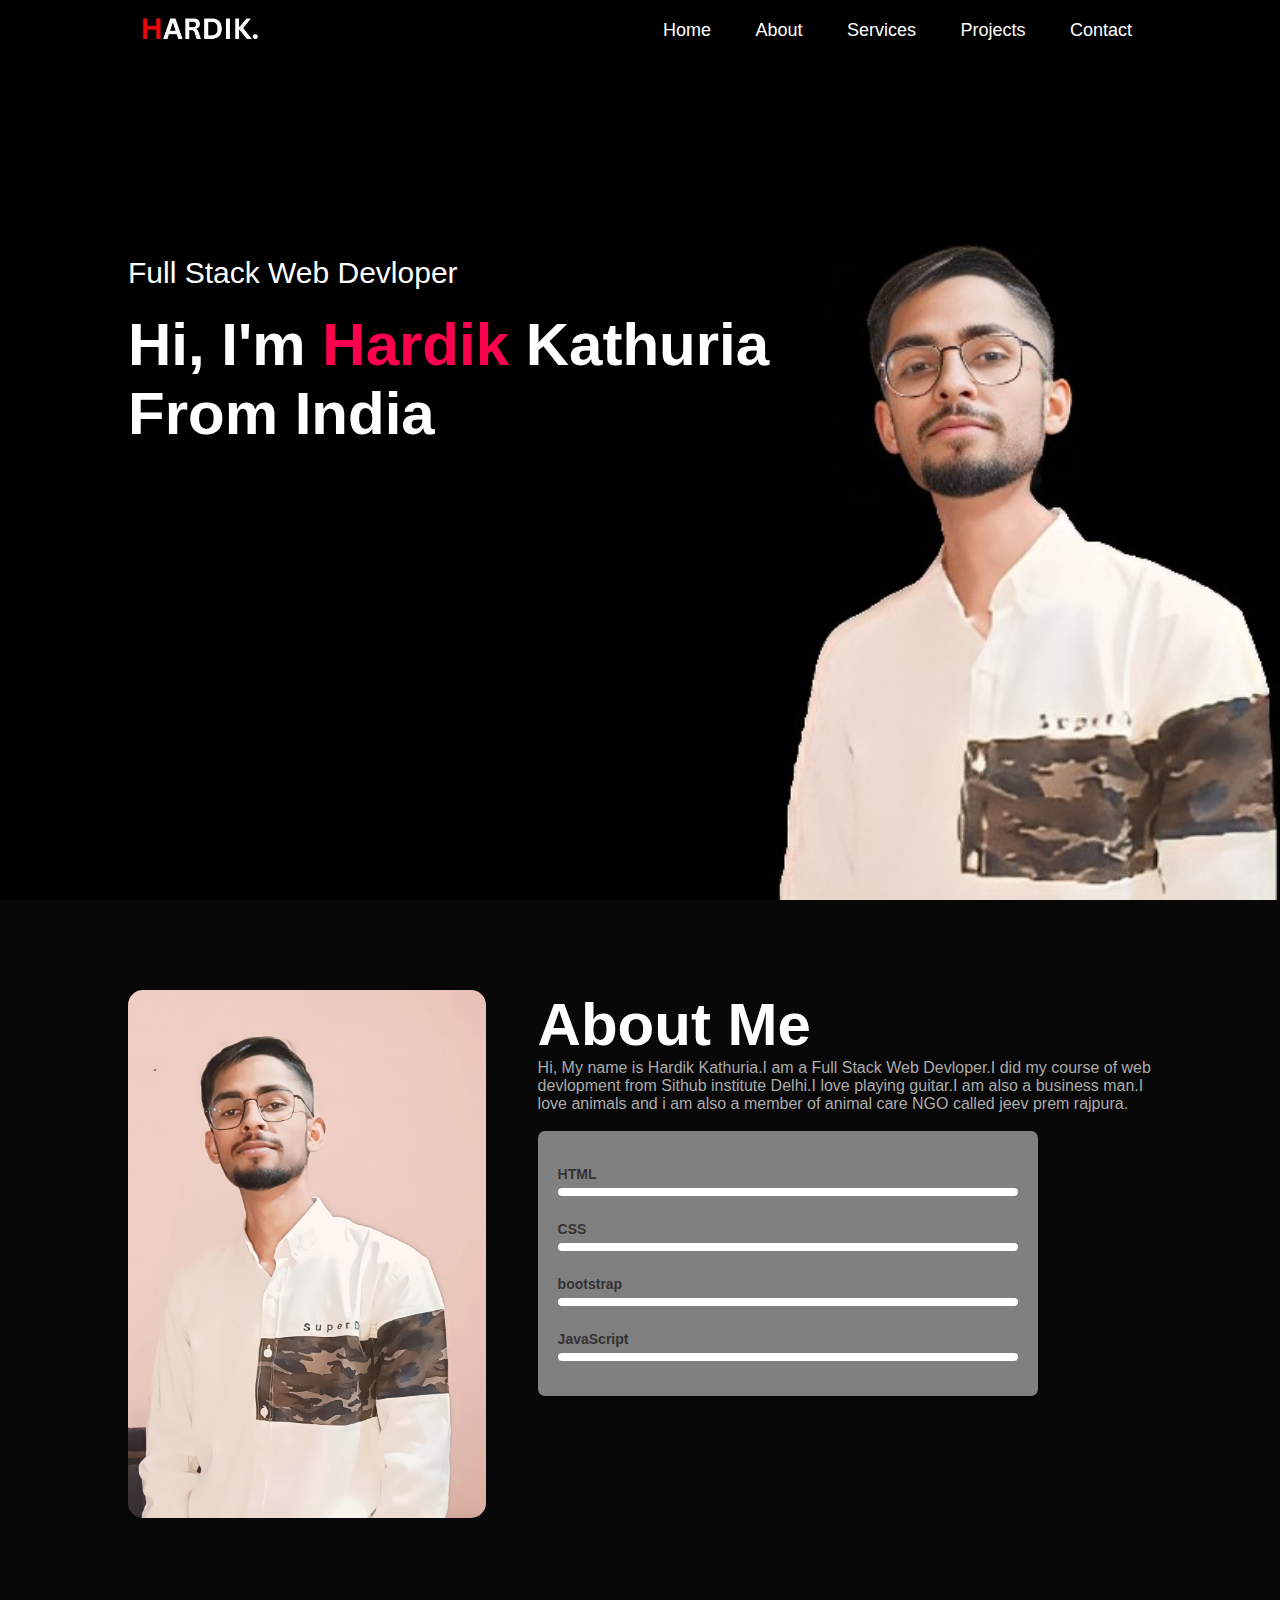
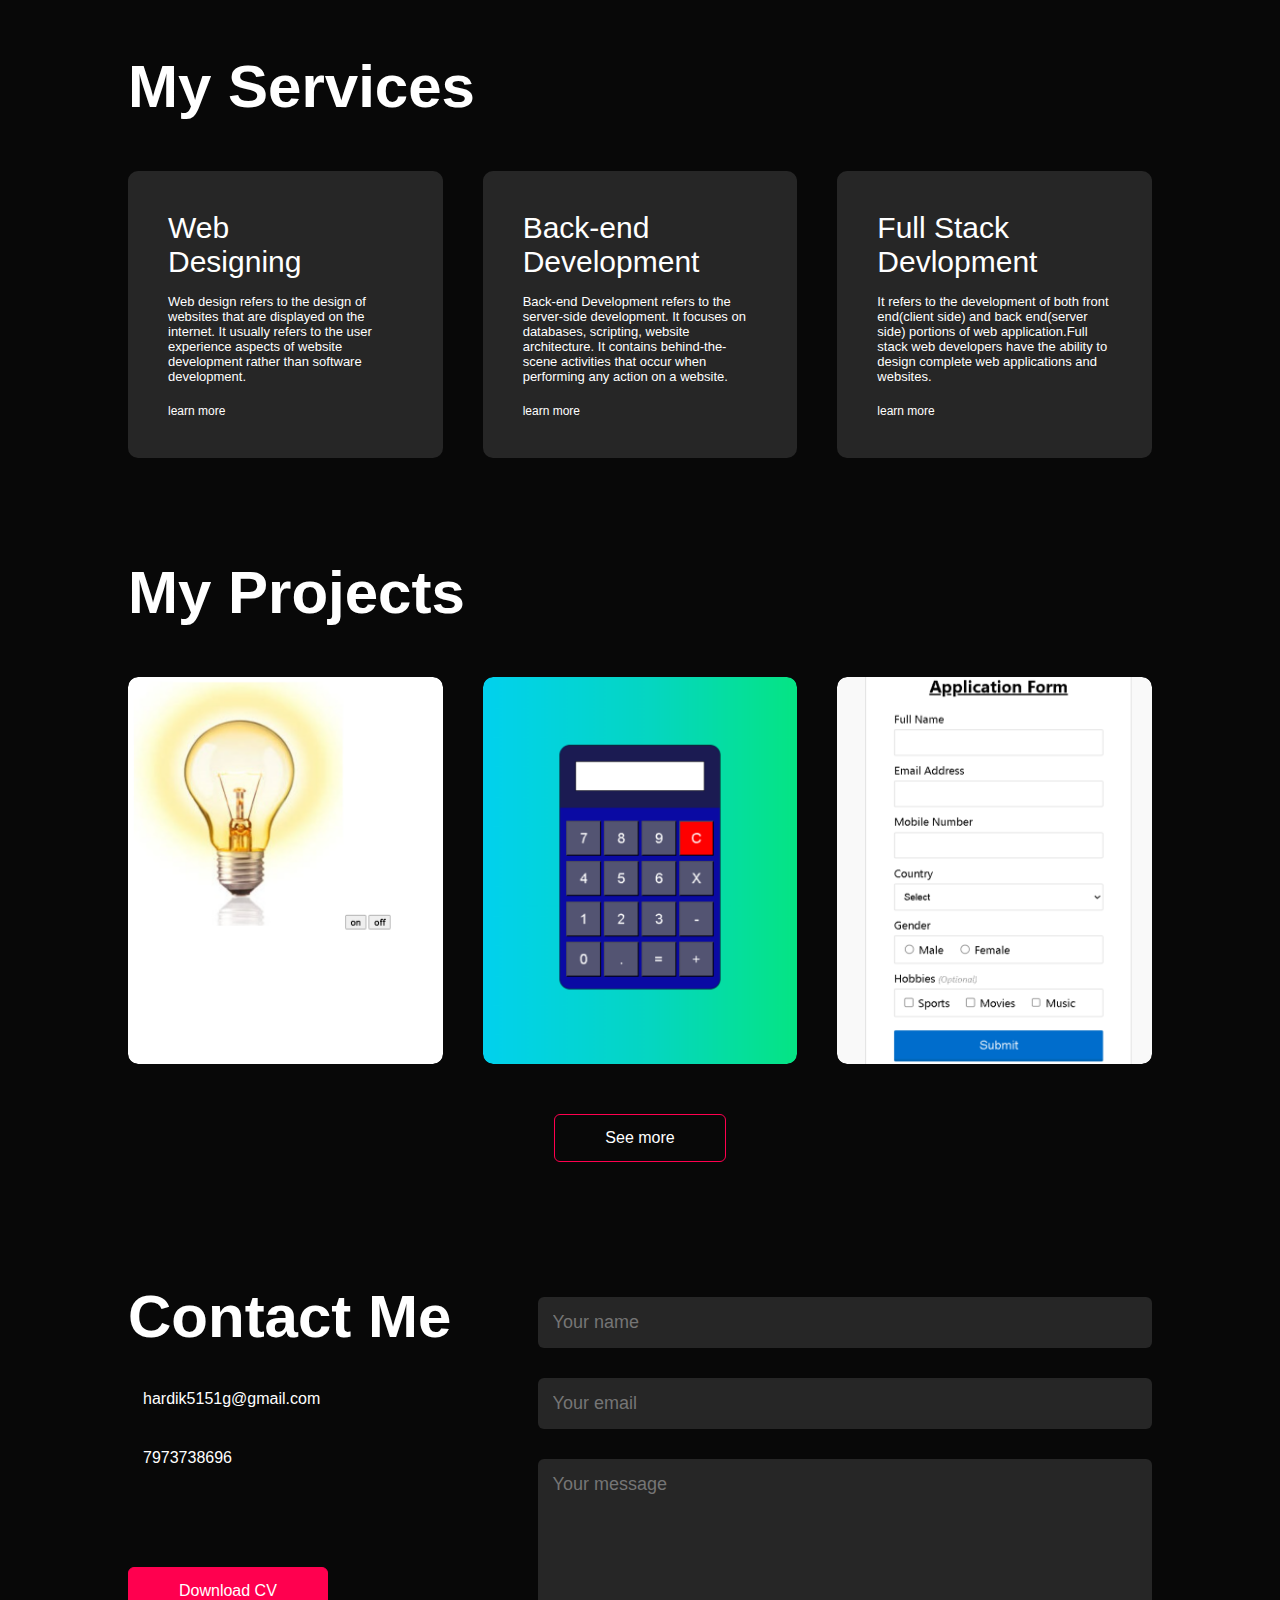
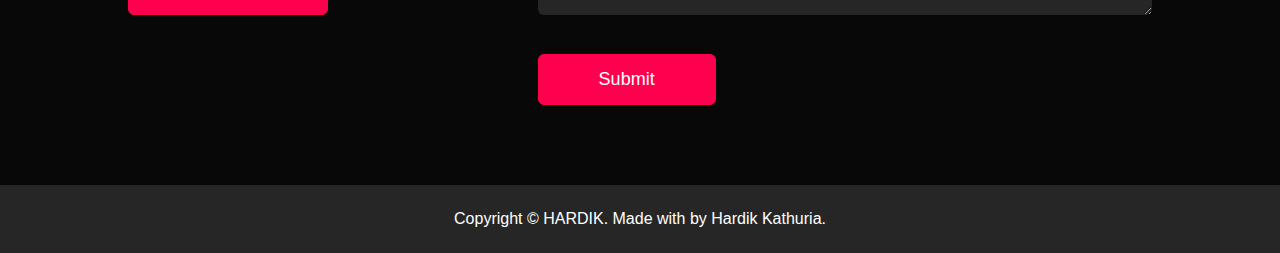
<file: index.html>
<!DOCTYPE html>
<html lang="en">
<head>
    <meta charset="UTF-8">
    <meta http-equiv="X-UA-Compatible" content="IE=edge">
    <meta name="viewport" content="width=device-width, initial-scale=1.0">
    <link rel="stylesheet" href="https://cdnjs.cloudflare.com/ajax/libs/font-awesome/6.3.0/css/all.min.css" integrity="sha512-SzlrxWUlpfuzQ+pcUCosxcglQRNAq/DZjVsC0lE40xsADsfeQoEypE+enwcOiGjk/bSuGGKHEyjSoQ1zVisanQ==" crossorigin="anonymous" referrerpolicy="no-referrer" />
    <!-- <link rel="stylesheet" href="bootstrap-5.3.0-alpha3-dist/bootstrap-5.3.0-alpha3-dist/css/bootstrap.min.css"> -->
    <link rel="stylesheet" href="style.css">
    <link rel="icon" href="images/logo-removebg-preview.png" type="image/x-icon">
    <title>HardikKathuria5151</title>
</head>
<body>
    <div id="header">
        <div class="container">
            <nav class="nav">
                <img src="images/HARDIK..jpg" alt="" class="logo">
                <ul id="sidemenu">
                    <li><a href="#header">Home</a></li>
                    <li><a href="#about"> About</a></li>
                    <li><a href="#services">Services</a></li>
                    <li><a href="#projects">Projects</a></li>
                    <li><a href="#contact">Contact</a></li>
                    <i class="fa-solid fa-xmark" onclick="closemenu()"></i>
                </ul>
                <i class="fa-solid fa-bars" onclick="openmenu()"></i>

            </nav>
            <div class="head-text">
                <p>Full Stack Web Devloper </p>
                <h1>Hi, I'm <span>Hardik</span> Kathuria <br> From India</h1>
            </div>

        </div>
    </div>

       <!-- --------------about-------------- -->

    <div id="about">
        <div class="container">
            <div class="row">
                <div class="about-col-1">
                    <img src="images/about.png" alt="">
                </div>
                <div class="about-col-2">
                    <h1 class="sub-title">About Me</h1>
                    <p>Hi, My name is Hardik Kathuria.I am a Full Stack Web Devloper.I did my course of web devlopment from Sithub institute Delhi.I love playing guitar.I am also a business man.I love animals and i am also a  member of animal care NGO called jeev prem rajpura.</p>
                    <br>
                    <!-- -------progress------- -->

                    <div class="container1">
                        <div class="skill-box">
                            <span class="title">HTML</span>
                
                            <div class="skill-bar">
                                <span class="skill-per html">
                                    <span class="tooltip">93%</span>
                                </span>
                            </div>
                        </div>
                        
                        <div class="skill-box">
                            <span class="title">CSS</span>
                
                            <div class="skill-bar">
                                <span class="skill-per css">
                                    <span class="tooltip">85%</span>
                                </span>
                            </div>
                        </div>
                        
                        <div class="skill-box">
                            <span class="title">bootstrap</span>
                
                            <div class="skill-bar">
                                <span class="skill-per javascript">
                                    <span class="tooltip">68%</span>
                                </span>
                            </div>
                        </div>
                        
                        <div class="skill-box">
                            <span class="title">JavaScript</span>
                
                            <div class="skill-bar">
                                <span class="skill-per nodejs">
                                    <span class="tooltip">57%</span>
                                </span>
                            </div>
                        </div>
                    </div>


                    <!-- -------progress_end------- -->
                    
                </div>
            </div>
        </div>
    </div>

                <!-- --------------about_end-------------- -->

                <!-- -------------------services------------------- -->

    <div id="services">
        <div class="container">
            <h1 class="sub-title">My Services</h1>
            <div class="services-list">
                <div>
                    <i class="fa-solid fa-code"></i>
                    <h2>Web <br> Designing</h2>
                    <p>Web design refers to the design of websites that are displayed on the internet. It usually refers to the user experience aspects of website development rather than software development.</p>
                    <a href="https://www.interaction-design.org/literature/topics/web-design">learn more</a>
                </div>

                <div>
                    <i class="fa-solid fa-crop-simple"></i>
                    <h2>Back-end Development</h2>
                    <p>Back-end Development refers to the server-side development. It focuses on databases, scripting, website architecture. It contains behind-the-scene activities that occur when performing any action on a website.</p>
                    <a href="https://www.guru99.com/what-is-backend-developer.html">learn more</a>
                </div>

                <div>
                    <i class="fa-solid fa-code-compare"></i>
                    <h2>Full Stack Devlopment</h2>
                    <p>It refers to the development of both front end(client side) and back end(server side) portions of web application.Full stack web developers have the ability to design complete web applications and websites. </p>
                    <a href="https://www.geeksforgeeks.org/what-is-full-stack-development/">learn more</a>
                </div>
            </div>
        </div>
    </div>            
            <!-- -------------------services__end------------------- -->

            <!-- ------------------------Projects---------------------------- -->

    <div id="projects">
        <div class="container">
            <h1 class="sub-title">My Projects</h1>
            <div class="work-list">
                <div class="work">
                    <img src="images/bulb.png" alt="">
                    <div class="layer">
                        <h3>Light Bulb</h3>
                        <p>This is a working light bulb made with html, css and javascript.</p>
                        <a href="bulb.html"><i class="fa-solid fa-arrow-up-right-from-square"></i></a>
                    </div>
                </div>
                <div class="work">
                    <img src="images/calculator.png" alt="">
                    <div class="layer">
                        <h3>Calculator</h3>
                        <p>This is a working calculator made with html, css and javascript.</p>
                        <a href="calculator.html"><i class="fa-solid fa-arrow-up-right-from-square"></i></a>
                    </div>
                </div>
                <div class="work">
                    <img src="images/form.png" alt="">
                    <div class="layer">
                        <h3>Application Form</h3>
                        <p>This is a working application form made with html, css and javascript.</p>
                        <a href="form_validation.html"><i class="fa-solid fa-arrow-up-right-from-square"></i></a>
                    </div>
                </div>
            </div>
            <a href="my_projects.html" class="btn">See more</a>
        </div>
    </div>        

    <!-- ------------------------Projects_end---------------------------- -->

                <!-- --------------Contact---------------- -->

    <div id="contact">
        <div class="container">
            <div class="row">
                <div class="contact-left">
                    <h1 class="sub-title">Contact Me</h1>
                    <p><i class="fa-solid fa-paper-plane"></i> hardik5151g@gmail.com</p>
                    <p><i class="fa-solid fa-square-phone"></i> 7973738696</p>
                    <div class="social-icons">
                        <a href="https://www.facebook.com/hardik.kathuria.9659"><i class="fa-brands fa-facebook"></i></a>
                        <a href="https://www.instagram.com/kathuria8681/"><i class="fa-brands fa-instagram"></i></a>
                        <a href="https://twitter.com/HardikH45029454"><i class="fa-brands fa-twitter"></i></a>
                        <a href="https://www.linkedin.com/in/hardik-hardik-92936527a/"><i class="fa-brands fa-linkedin"></i></a>
                    </div>
                    <a href="images/New Text Document.pdf" class="btn btn2">Download CV</a>
                </div>

                <div class="contact-right">
                    <form action="">
                        <input type="text" name="name" placeholder="Your name" required>
                        <input type="email" name="email" placeholder="Your email" required>
                        <textarea name="Message" rows="6" placeholder="Your message"></textarea>
                        <button type="submit" class="btn btn2">Submit</button>
                    </form>
                </div>
            </div>
        </div>
        <div class="copyright">
            <p>Copyright © HARDIK. Made with <i class="fa-solid fa-heart"></i> by Hardik Kathuria.</p>
        </div>
    </div>            

                <!-- --------------Contact_end------------ -->


    
    
    
    
    
    <script src="script.js"></script>
    <!-- <script src="bootstrap-5.3.0-alpha3-dist/bootstrap-5.3.0-alpha3-dist/js/bootstrap.bundle.min.js"></script> -->
</body>
</html>
</file>
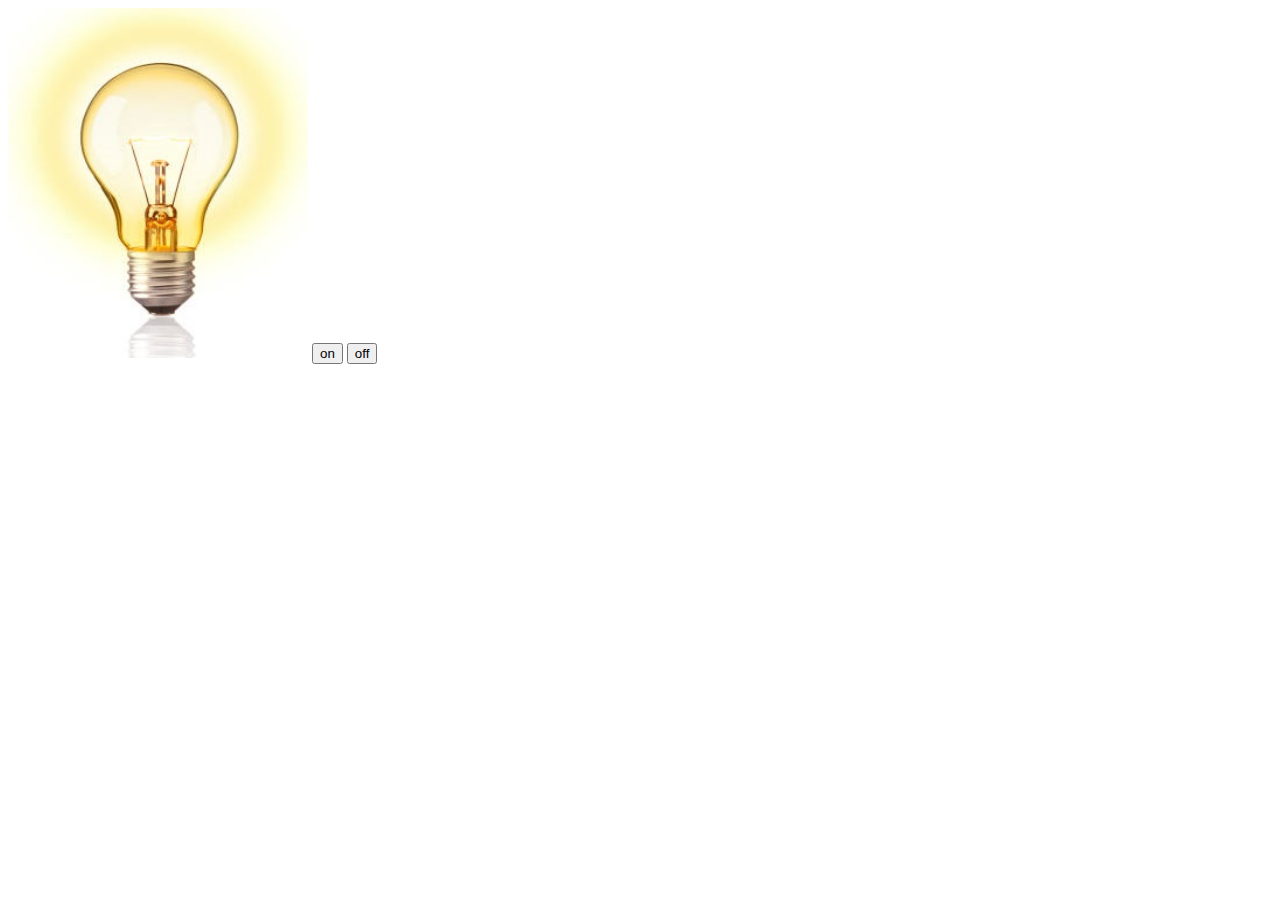
<file: bulb.html>
<!DOCTYPE html>
<html lang="en">
<head>
    <meta charset="UTF-8">
    <meta http-equiv="X-UA-Compatible" content="IE=edge">
    <meta name="viewport" content="width=device-width, initial-scale=1.0">
    <title>Document</title>
</head>
<body>
    
    <img src="images/bulb.jpg" alt="" height="350px" width="300px">

    <button onclick="on()">on</button>
    <button onclick="off()">off</button>


    <script>
        let img = document.querySelector('img');

        function on(){
        img.src="./images/bulb.jpg"
        }
        function off(){
        img.src="./images/offbulb.jpg"
        }
    </script>
</body>
</html>
</file>
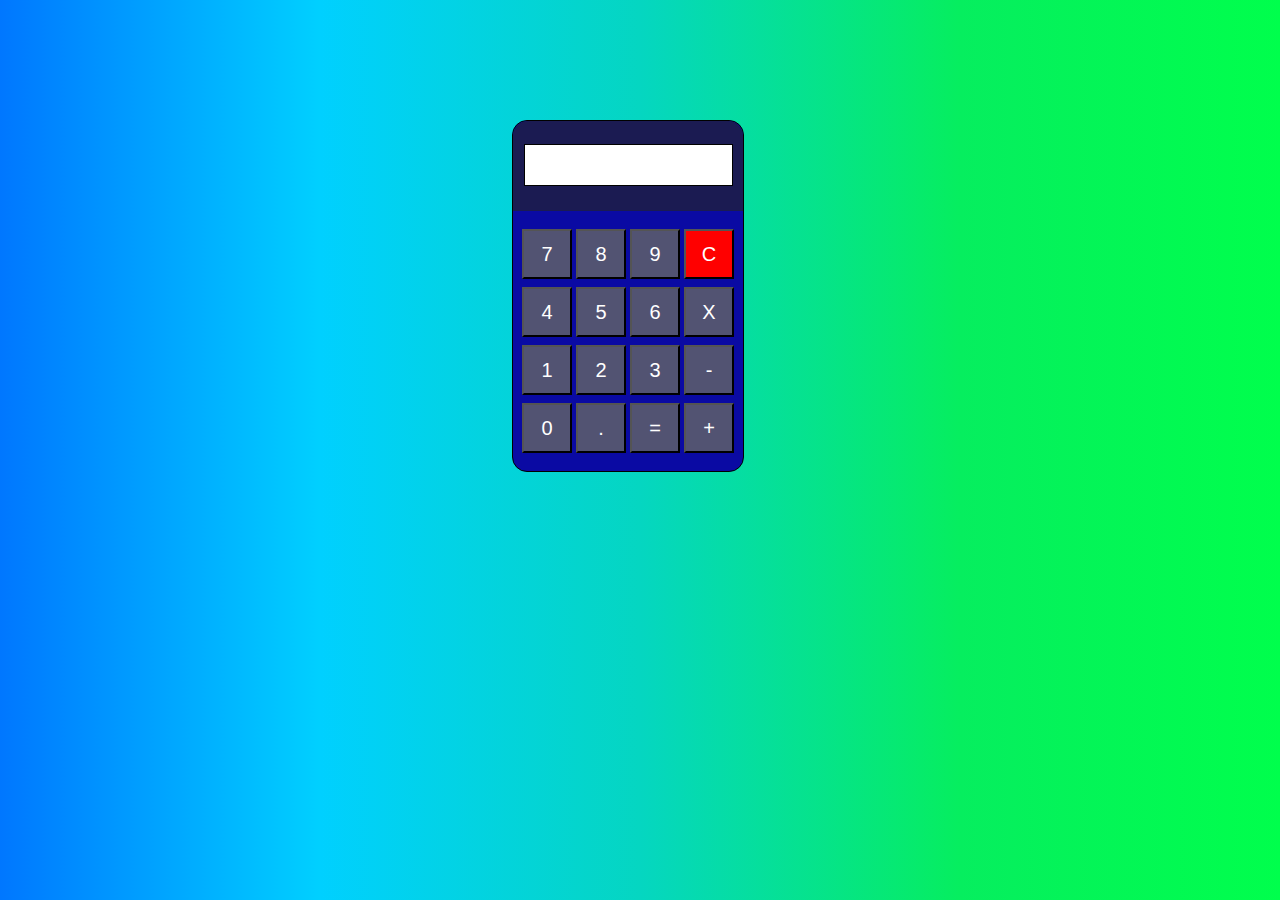
<file: calculator.html>
<!DOCTYPE html>
<html lang="en">
<head>
    <meta charset="UTF-8">
    <meta http-equiv="X-UA-Compatible" content="IE=edge">
    <meta name="viewport" content="width=device-width, initial-scale=1.0">
    <title>calculator</title>
    <style>
        *{
            margin: 0;
            padding: 0;
        }
        body{
            background: linear-gradient(to right, rgb(0, 119, 255), rgb(0, 208, 255), rgb(5, 214, 193), rgb(6, 238, 95), rgb(0, 255, 76)), rgb(197, 251, 20);
        }
        #call{
            text-align: center;
            height: 350px;
            width: 230px;
            border: 1px solid black;
            border-radius: 15px;
            justify-content: center;
            align-items: center;
            background-color: rgb(10, 10, 163);
            position: relative;
            top: 120px;
            left: 40%;
        }
        input{
            padding: 10px 15px;
        }
        .cal{
            border: 1px solid black;
            justify-content: center;
            align-items: center;
            background-color: white;
            margin-top: 23px;
            padding-bottom: 15px;
        }
        .ink{
            width: 100%;
            height: 90px;
            background-color: rgb(27, 27, 82);
            border-top-left-radius: 15px;
            border-top-right-radius: 15px;
        }
        .btn{
            height: 50px;
            width: 50px;
            font-size: 20px;
            background-color: rgba(88, 89, 111, 0.938);
            color: white;
        }
        .btn1{
            margin-bottom: 8px;
        }
        .btn2{
            margin-bottom: 8px;
        }
        .btn3{
            margin-bottom: 8px;
        }
    </style>
</head>
<body>
    <form action="" id="call">
       <div class="ink"> 
        <input type="text" class="cal" disabled name="cal">
       </div>
        <br>

        <input class="btn btn1" type="button" value="7" name="seven" onclick="call.cal.value += '7'">
        <input class="btn btn1" type="button" value="8" name="eight" onclick="call.cal.value += '8'">
        <input class="btn btn1" type="button" value="9" name="nine" onclick="call.cal.value += '9'">
        <input class="btn btn1" type="button" value="C" name="none" onclick="call.cal.value = ''" style="background-color: red; color: white;">
        <br>

        <input class="btn btn2" type="button" value="4" name="four" onclick="call.cal.value += '4'">
        <input class="btn btn2" type="button" value="5" name="five" onclick="call.cal.value += '5'">
        <input class="btn btn2" type="button" value="6" name="six" onclick="call.cal.value += '6'">
        <input class="btn btn2" type="button" value="X" name="mul" onclick="call.cal.value += '*'">
        <br>

        <input class="btn btn3" type="button" value="1" name="one" onclick="call.cal.value += '1'">
        <input class="btn btn3" type="button" value="2" name="two" onclick="call.cal.value += '2'">
        <input class="btn btn3" type="button" value="3" name="three" onclick="call.cal.value += '3'">
        <input class="btn btn3" type="button" value="-" name="min" onclick="call.cal.value += '-'">
        <br>

        <input class="btn btn4" type="button" value="0" name="zero" onclick="call.cal.value += '0'">
        <input class="btn btn4" type="button" value="." name="dot" onclick="call.cal.value += '.'">
        <input class="btn btn4" type="button" value="=" name="eq" onclick="call.cal.value = eval(call.cal.value)">
        <input class="btn btn4" type="button" value="+" name="plus" onclick="call.cal.value += '+' ">

    </form>
</body>
</html>
</file>
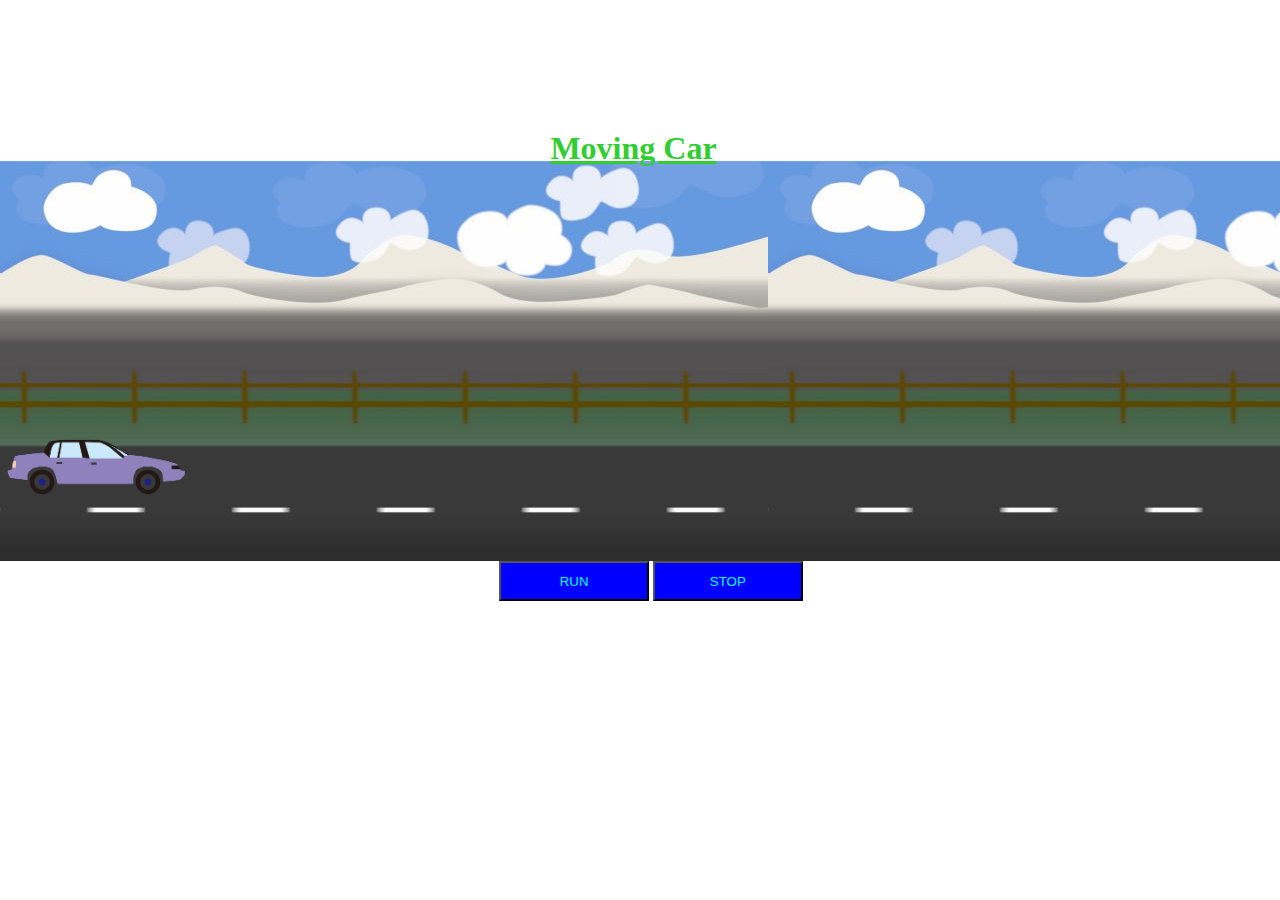
<file: car.html>
<!DOCTYPE html>
<html lang="en">
<head>
    <meta charset="UTF-8">
    <meta http-equiv="X-UA-Compatible" content="IE=edge">
    <meta name="viewport" content="width=device-width, initial-scale=1.0">
    <title>Car</title>
    <style>
       *{
        margin: 0;
        padding: 0;
       }
       body{
        width: 100%;
       }
       .road{
        background-image: url(images/cartoon_road-768x432.jpg);
        height: 400px;
        width: 100%;
        }
        .main{
            position: relative;
            top: 370px;
            z-index: 4;
        }
        button.stop{
            position: absolute;
            justify-content: center;
            align-items: center;
            color: aqua;
            background-color: blue;
            height: 40px;
            width: 150px;
            text-align: center;
            left: 51%;
        }
        button.run{
            position: absolute;
            justify-content: center;
            align-items: center;
            color: aqua;
            background-color: blue;
            height: 40px;
            width: 150px;
            text-align: center;
            left: 39%;

        }
        .Running_car{
            animation: anime 3s infinite linear;
            transition: 3s;
        }
        @keyframes anime {
            0%{
                transform: translateX(0px);
            }
            25%{
                transform: translateX(300px);
            }
            50%{
                transform: translateX(600px);
            }
            75%{
                transform: translateX(900px);
            }
            100%{
                transform: translateX(1200px);
            }
        }
        h1{
            text-decoration: underline;
            color: limegreen;
            justify-content: center;
            align-items: center;
            position: relative;
            top: 130px;
            left: 43%;
        }
        .word{
            animation: ani 1.8s infinite linear;
        }
        @keyframes ani{
            100%{
                color: aqua;
            }
        }

    </style>
</head>
<body>
    <h1 class="word">Moving Car</h1>
    <div class="main">
        <img src="images/car2.png" alt="" class="car" height="auto" width="15%">
    </div>
    <div class="road"></div>
    <button onclick="RUN()" class="run">RUN</button>
    <button onclick="STOP()" class="stop">STOP</button>

    <script>
        let a = document.querySelector(".car")
        let b = document.querySelector(".word")

        function RUN(){
            a.classList.add("Running_car")
            b.classList.add("word")
        }
        function STOP(){
            a.classList.remove("Running_car")
        }

    </script>
</body>
</html>
</file>
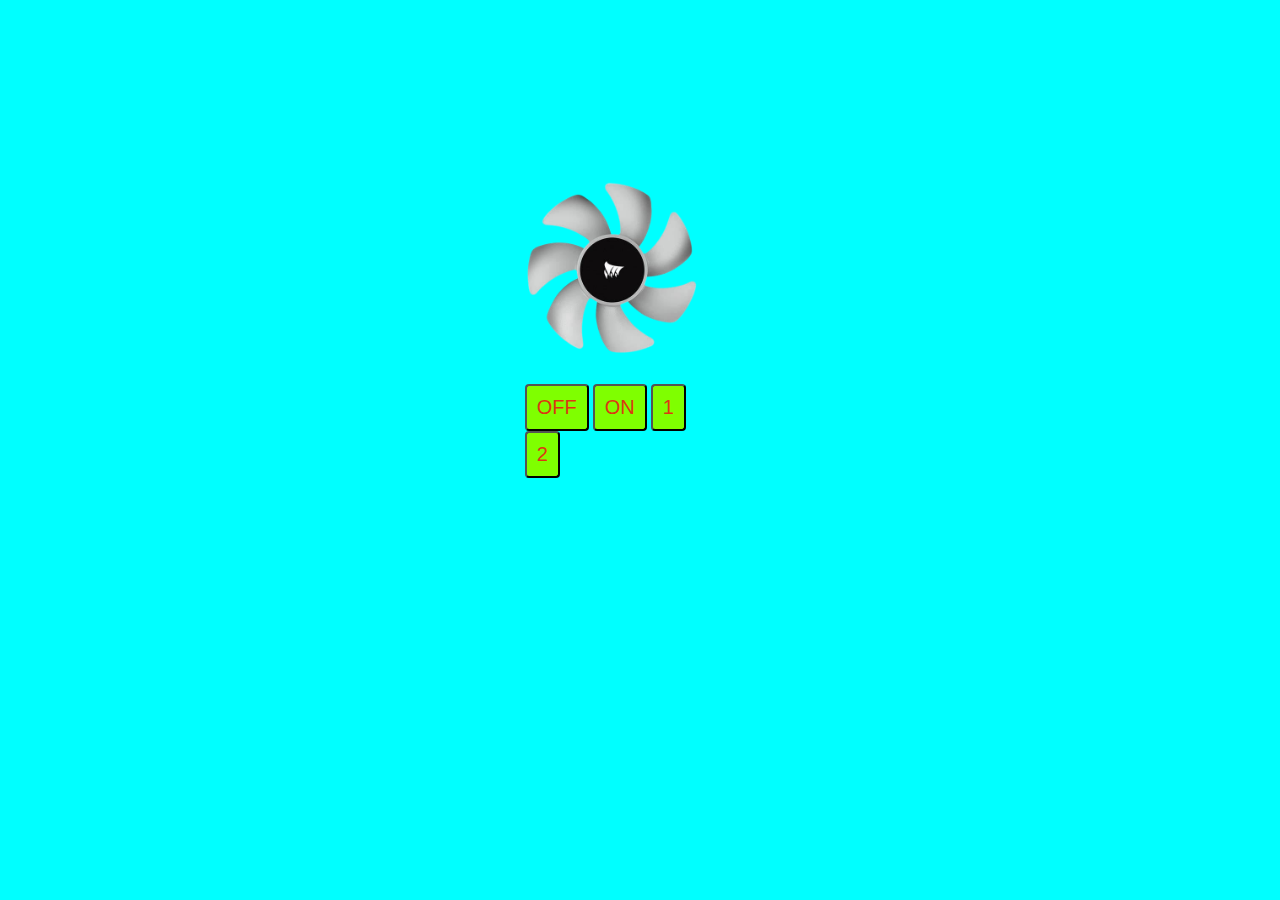
<file: fan.html>
<!DOCTYPE html>
<html lang="en">
<head>
    <meta charset="UTF-8">
    <meta http-equiv="X-UA-Compatible" content="IE=edge">
    <meta name="viewport" content="width=device-width, initial-scale=1.0">
    <title>Fan</title>
    <style>
        *{
            margin: 0;
            padding: 0;
            background-color: aqua;
        }
       
        img{
            height: 200px;
            width: 200px;
            position: relative;
            top: 170px;
            left: 40%;
            background-color: aqua;
        }
        .buttons{
            position: relative;
            top: 180px;
            left: 41%;
            width: 200px; 
            height: auto;
        }
        button{
            padding: 10px;
            gap: 10px;
            background-color: chartreuse;
            color: rgb(220, 56, 19);
            border-radius: 4px;
            font-size: 20px;
        }
        .fan-on{
            animation: ani 1.5s linear infinite;
        }
        @keyframes ani {
            0%{
                transform: rotate(0deg);
            }
            100%{
                transform: rotate(360deg);
            }
        }
        .fan-one{
            animation: ani 1s linear infinite;
        }
        .fan-two{
            animation: ani 0.5s linear infinite;
        }

    </style>
</head>
<body>
    <div class="fan">
        <img src="images/fan3-removebg-preview.png" alt="image of a fan">
    </div>
    
    <div class="buttons">
        <button onclick="OFF()">OFF</button>
        <button onclick="ON()">ON</button>
        <button onclick="one()">1</button>
        <button onclick="two()">2</button>
    </div>

    <script>
        let fan = document.querySelector("img")

        function OFF(){
            fan.classList.remove("fan-on")
            fan.classList.remove("fan-one")
            fan.classList.remove("fan-two")
        }

        function ON(){
            fan.classList.add("fan-on")
            fan.classList.remove("fan-one")
            fan.classList.remove("fan-two")
        }

        function one(){
            fan.classList.remove("fan-on")
            fan.classList.add("fan-one")
            fan.classList.remove("fan-two")
        }

        function two(){
            fan.classList.remove("fan-on")
            fan.classList.remove("fan-one")
            fan.classList.add("fan-two")
        }
        // if (fan.classList.add("fan-on")) {
        //     fan.classList.add("fan-one")
        // }
        // else {
        //     fan.classList.remove("fan-one")
        // }
    </script>
</body>
</html>
</file>
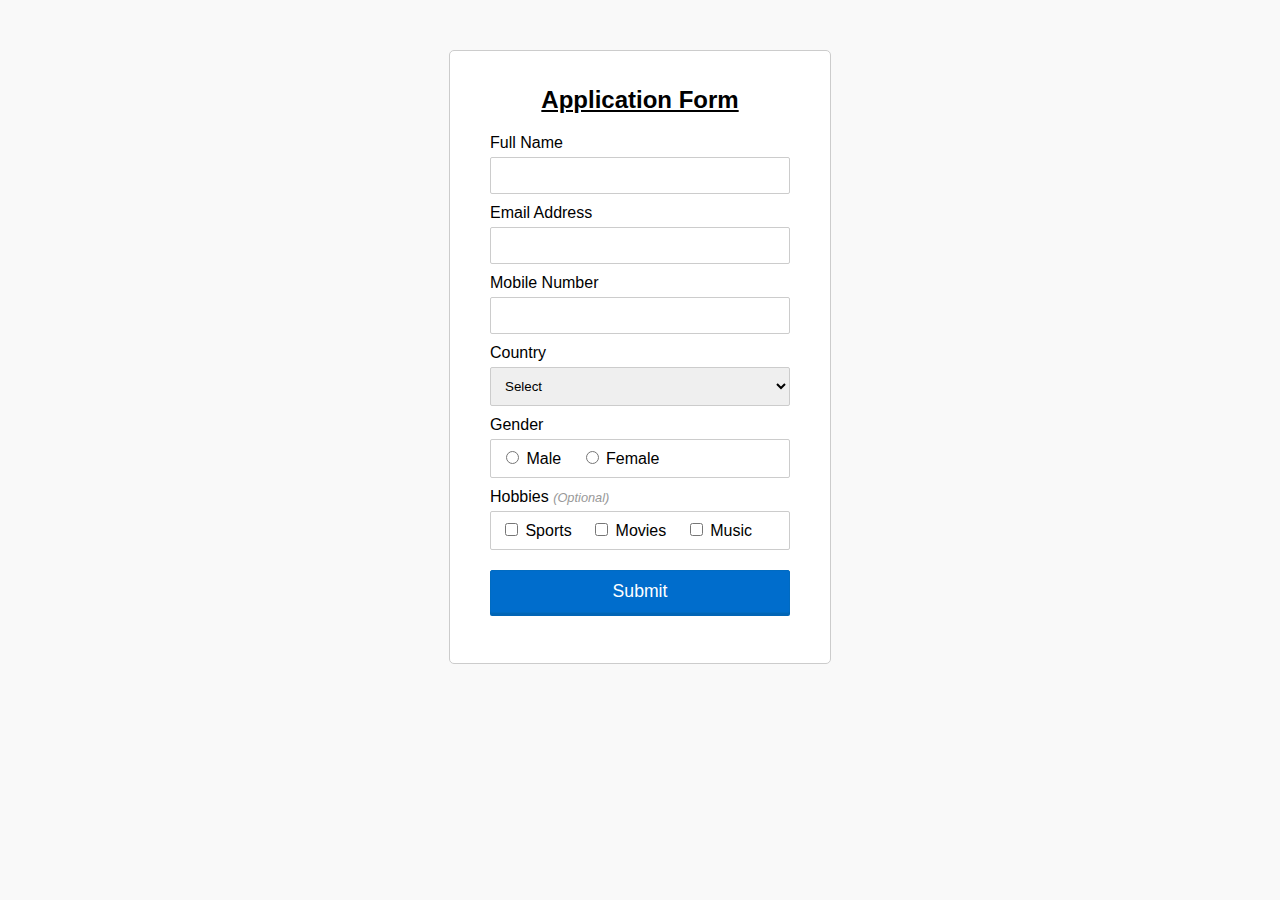
<file: form_validation.html>
<!DOCTYPE html>
<html lang="en">

<head>
    <meta charset="UTF-8">
    <title>JavaScript Form validation</title>
    <!-- <link rel="stylesheet" href="style.css"> -->
    <style>
        body {
            font-size: 16px;
            background: #f9f9f9;
            font-family: "Segoe UI", "Helvetica Neue", Arial, sans-serif;
        }

        h2 {
            text-align: center;
            text-decoration: underline;
        }

        form {
            width: 300px;
            background: #fff;
            padding: 15px 40px 40px;
            border: 1px solid #ccc;
            margin: 50px auto 0;
            border-radius: 5px;
        }

        label {
            display: block;
            margin-bottom: 5px
        }

        label i {
            color: #999;
            font-size: 80%;
        }

        input,
        select {
            border: 1px solid #ccc;
            padding: 10px;
            display: block;
            width: 100%;
            box-sizing: border-box;
            border-radius: 2px;
        }

        .row {
            padding-bottom: 10px;
        }

        .form-inline {
            border: 1px solid #ccc;
            padding: 8px 10px 4px;
            border-radius: 2px;
        }

        .form-inline label,
        .form-inline input {
            display: inline-block;
            width: auto;
            padding-right: 15px;
        }

        .error {
            color: red;
            font-size: 90%;
        }

        input[type="submit"] {
            font-size: 110%;
            font-weight: 100;
            background: #006dcc;
            border-color: #016BC1;
            box-shadow: 0 3px 0 #0165b6;
            color: #fff;
            margin-top: 10px;
            cursor: pointer;
        }

        input[type="submit"]:hover {
            background: #0165b6;
        }
    </style>
</head>

<body>
    <script>


        // Defining a function to display error message
        function printError(elemId, hintMsg) {
            document.getElementById(elemId).innerHTML = hintMsg;
        }

       
        // Defining a function to validate form 
        function validateForm() {
            // Retrieving the values of form { name attr} elements 
            var name = document.contactForm.name.value;
            var email = document.contactForm.email.value;
            var mobile = document.contactForm.mobile.value;
            var country = document.contactForm.country.value;
            var gender = document.contactForm.gender.value;


            // Defining error variables with a default value
            var nameErr = emailErr = mobileErr = countryErr = genderErr = true;
            console.log(emailErr)

            // Validate name
            if (name == "") {
                printError("nameErr", "Please enter your name");
            } 
            else {
                var regex = /^[a-zA-Z\s]+$/;
                if (regex.test(name) === false) {
                    printError("nameErr", "Please enter a valid name"); // for validation
                } else {
                    printError("nameErr", ""); // now go !!
                    nameErr = false; //to remove the error
                }
            }

            // Validate email address
            if (email == "") {
                printError("emailErr", "Please enter your email address");
            } else {

                // Regular expression for basic email validation
                var regex = /^\S+@\S+\.\S+$/;
                if (regex.test(email) === false) {
                    printError("emailErr", "Please enter a valid email address");
                } else {
                    printError("emailErr", "");
                    emailErr = false;
                }
            }

            // Validate mobile number
            if (mobile == "") {
                printError("mobileErr", "Please enter your mobile number");
            } else {
                var regex = /^[0-9]\d{9}$/;
                if (regex.test(mobile) === false) {
                    printError("mobileErr", "Please enter a valid 10 digit mobile number");
                } else {
                    printError("mobileErr", "");
                    mobileErr = false;
                }
            }

            // Validate country
            if (country == "Select") {
                printError("countryErr", "Please select your country");
            } else {
                printError("countryErr", "");
                countryErr = false;
            }

            // Validate gender
            if (gender == "") {
                printError("genderErr", "Please select your gender");
            } else {
                printError("genderErr", "");
                genderErr = false;
            }


            // Prevent the form from being submitted if there are any errors
            if ((nameErr || emailErr || mobileErr || countryErr || genderErr) == true) {
                return false;
            } 
            else {
                // Creating a string from input data for preview
                var dataPreview = "You've entered the following details: \n" +
                    "Full Name: " + name + "\n" +
                    "Email Address: " + email + "\n" +
                    "Mobile Number: " + mobile + "\n" +
                    "Country: " + country + "\n" +
                    "Gender: " + gender + "\n";

                alert(dataPreview);
            }
        };
    </script>
  

<!-- mehods 2 //post // get -->


    <form name="contactForm" onsubmit="return validateForm()" action="" method="post" enctype="multipart/form-data">
        <h2>Application Form</h2>
        
        <div class="row" >
            <label>Full Name</label>
            <input type="text" name="name"  >
            <div class="error" id="nameErr"></div>
        </div>
        <div class="row">
            <label>Email Address</label>
            <input type="text" name="email">
            <div class="error" id="emailErr"> </div>
        </div>
        <div class="row">
            <label>Mobile Number</label>
            <input type="text" name="mobile" maxlength="10">
            <div class="error" id="mobileErr"></div>
        </div>
        <div class="row">
            <label>Country</label>
            <select name="country">
                <option>Select</option>
                <option>Australia</option>
                <option>India</option>
                <option>United States</option>
                <option>United Kingdom</option>
            </select>
            <div class="error" id="countryErr"></div>
        </div>
        <div class="row">
            <label>Gender</label>
            <div class="form-inline">
                <label><input type="radio" name="gender" value="male"> Male</label>
                <label><input type="radio" name="gender" value="female"> Female</label>
            </div>
            <div class="error" id="genderErr"></div>
        </div>
        <div class="row">
            <label>Hobbies <i>(Optional)</i></label>
            <div class="form-inline">
                <label><input type="checkbox" name="hobbies[]" value="sports"> Sports</label>
                <label><input type="checkbox" name="hobbies[]" value="movies"> Movies</label>
                <label><input type="checkbox" name="hobbies[]" value="music"> Music</label>
            </div>
        </div>
        <div class="row">
            <input type="submit" value="Submit" name="submit">
        </div>
    </form>
</body>

</html>
</file>
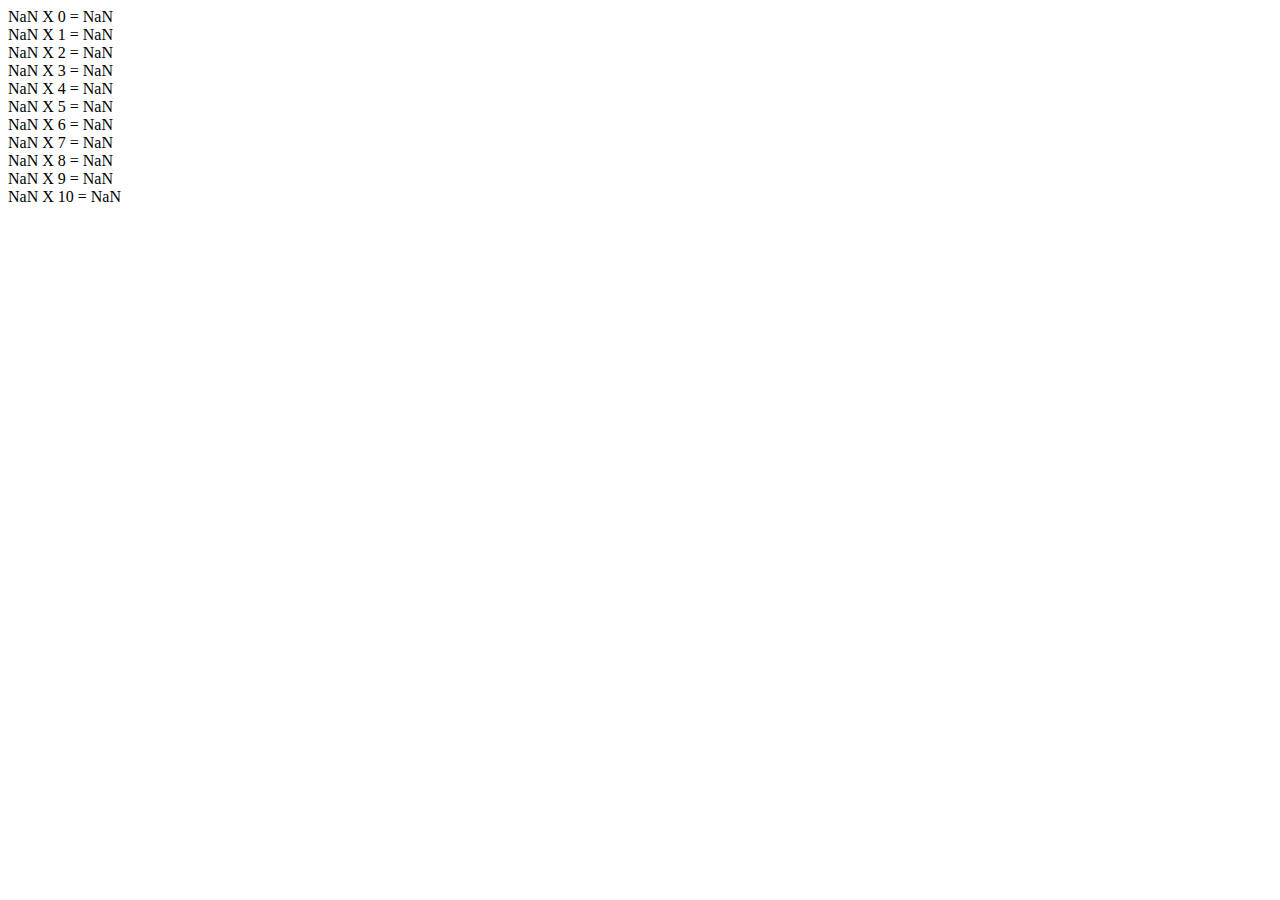
<file: function3.html>
<!DOCTYPE html>
<html lang="en">
<head>
    <meta charset="UTF-8">
    <meta http-equiv="X-UA-Compatible" content="IE=edge">
    <meta name="viewport" content="width=device-width, initial-scale=1.0">
    <title>Document</title>
</head>
<body>
    <script>
       
        // function name(t , t1){
        //     document.write(`${t} X ${t1} = ${t*t1} <br>`)
        // }
        // name(10 ,1)
        // name(10 ,2)
        // name(10 ,3)
        // name(10 ,4)
        // name(10 ,5)
        // name(10 ,6)
        // name(10 ,7)
        // name(10 ,8)
        // name(10 ,9)
        // name(10 ,10)
        
        let a = parseInt(prompt('enter any number'))

        for(let i = 0; i<=10; i++){
            document.write(`${a} X ${i} = ${a*i} <br>`)
        }

    </script>
</body>
</html>
</file>
<file: style.css>
*{
    margin: 0;
    /* padding: 0; */
    font-family: 'Poppins', sans-serif;
    box-sizing: border-box;
}
html{
    scroll-behavior: smooth;
}
body{
    background: #080808;
    color: #fff;
}
#header{
   width: 100%; 
   height: 100vh;
   background-image: url(images/back.jpg);
   background-size: cover;
   background-position: right;
}
.container{
    padding: 10px 10%;
}
nav.nav{
    display: flex;
    align-items: center;
    justify-content: space-between;
    flex-wrap: wrap;
}
.logo{
    width: 140px;
}
nav.nav>ul>li{
    display: inline-block;
    list-style: none;
    margin: 10px 20px;
}
nav.nav>ul>li>a{
    text-decoration: none;
    font-size: 18px;
    color: #fff;
    position: relative;
}
nav ul li a::after{
    content: '';
    width: 0;
    height: 3px;
    background: #ff004f;
    position: absolute;
    left: 0;
    bottom: -6px;
    transition: 0.5s;
}
nav ul li a:hover::after{
    width: 100%;
}
.head-text{
    margin-top: 20%;
    font-size: 30px;
}
.head-text h1{
    font-size: 60px;
    margin-top: 20px;
}
.head-text h1 span{
    color: #ff004f;
}

/* <!-- --------------about-------------- --> */

#about{
    padding: 80px 0;
    color: #ababab;
}
.row{
    display: flex;
    justify-content: space-between;
    flex-wrap: wrap;
}
.about-col-1{
    flex-basis: 35%;
}

.about-col-1 img{
    border-radius: 15px;
    width: 100%;
}
.about-col-2{
    flex-basis: 60%;
}

.sub-title{
    font-size: 60px;
    font-weight: 600;
    color: white;
}

/* progress */

@import url('https://fonts.googleapis.com/css2?family=Poppins:wght@200;300;400;500;600&display=swap');

.container1{
    position: relative;
    max-width: 500px;
    width: 100%;
    background: grey;
    /* margin: 0 15px; */
    padding: 10px 20px;
    border-radius: 7px;
}
.container1 .skill-box{
    width: 100%;
    margin: 25px 0;
}
.skill-box .title{
    display: block;
    font-size: 14px;
    font-weight: 600;
    color: #333;
}
.skill-box .skill-bar{
    height: 8px;
    width: 100%;
    border-radius: 6px;
    margin-top: 6px;
    background: rgb(255, 255, 255);
}
.skill-bar .skill-per{
    position: relative;
    display: block;
    height: 100%;
    width: 93%;
    border-radius: 6px;
    background: #ff004f;
    animation: progress 0.4s ease-in-out forwards;
    opacity: 0;
}
.skill-per.css{
    width: 85%;
    animation-delay: 0.1s;
}
.skill-per.javascript{
    width: 68%;
    animation-delay: 0.2s;
}
.skill-per.nodejs{
    width: 57%;
    animation-delay: 0.3s;
}
@keyframes progress {
    0%{
        width: 0;
        opacity: 1;
    }
    100%{
        opacity: 1;
    }
}
.skill-per .tooltip{
    position: absolute;
    right: -14px;
    top: -28px;
    font-size: 9px;
    font-weight: 500;
    color: #fff;
    padding: 2px 6px;
    border-radius: 3px;
    background: #ff004f;
    z-index: 1;
}
.tooltip::before{
    content: '';
    position: absolute;
    left: 50%;
    bottom: -2px;
    height: 10px;
    width: 10px;
    z-index: -1;
    background-color: #ff004f;
    transform: translateX(-50%) rotate(45deg);
}

/* progress-end */


.detail>li{
    list-style: none;
    margin: 3px 0px;
}

/* -------------about_end---------------- */

/* ------------------services----------------- */

#services{
    padding: 30px 0;
}
.services-list{
    display: grid;
    grid-template-columns: repeat(auto-fit, minmax(250px, 1fr));
    grid-gap: 40px;
    margin-top: 50px;
}
.services-list div{
    background-color: #262626;
    padding: 40px;
    font-size: 13px;
    font-weight: 300;
    border-radius: 10px;
    transition: background-color 0.5s, transform 0.5s;
}
.services-list div i{
    font-size: 50px;
    margin-bottom: 30px;
}
.services-list div h2{
    font-size: 30px;
    font-weight: 500;
    margin-bottom: 15px;
}
.services-list div a{
    text-decoration: none;
    color: #fff;
    font-size: 12px;
    margin-top: 20px;
    display: inline-block;
}
.services-list div:hover{
    background-color: #ff004f;
    transform: translateY(-10px);
}

/* ------------services_end------------- */

/* --------------------projects------------------- */

#projects{
    padding: 50px 0;
}
.work-list{
    display: grid;
    grid-template-columns: repeat(auto-fit, minmax(250px, 1fr));
    grid-gap: 40px;
    margin-top: 50px;
}
.work{
    border-radius: 10px;
    position: relative;
    overflow: hidden;
}
.work img{
    width: 100%;
    border-radius: 10px;
    display: block;
    transition: transform 0.5s;
}
.layer{
    width: 100%;
    height: 0;
    background: linear-gradient(rgba(0,0,0,0.6), #ff004f);
    border-radius: 10px;
    position: absolute;
    left: 0;
    bottom: 0;
    overflow: hidden;
    display: flex;
    justify-content: center;
    align-items: center;
    flex-direction: column;
    padding: 0 40px;
    text-align: center;
    font-size: 14px;
    transition: height 0.5s;
}
.layer h3{
    font-weight: 500;
    margin-bottom: 20px;
}
.layer a{
    margin-top: 20px;
    color: #ff004f;
    text-decoration: none;
    font-size: 18px;
    line-height: 60px;
    background: #fff;
    width: 60px;
    height: 60px;
    border-radius: 50%;
    text-align: center;
}
.work:hover img{
    transform: scale(1.1);
}
.work:hover .layer{
    height: 100%;
}
.btn{
    display: block;
    margin: 50px auto;
    width: fit-content;
    border: 1px solid #ff004f;
    padding: 14px 50px;
    border-radius: 6px;
    text-decoration: none;
    color: #fff;
    transition: background-color 0.5s;
}
.btn:hover{
    background-color: #ff004f;
}
/* --------------------projects_end------------------- */

/* ------------contact-------------- */

.contact-left{
    flex-basis: 35%;
    
}
.contact-right{
    flex-basis: 60%;
}
.contact-left p{
    margin-top: 30px;
}
.contact-left p i{
    color: #ff004f;
    margin-right: 15px;
    font-size: 25px;
}
.social-icons{
    margin-top: 30px;
}
.social-icons a{
    text-decoration: none;
    font-size: 30px;
    margin-right: 15px;
    color: #ababab;
    display: inline-block;
    transform: transform 0.5s;
}
.social-icons a:hover{
    color: #ff004f;
    transform: translateY(-5px);
}
.btn.btn2{
    display: inline-block;
    background-color: #ff004f;
}
.contact-right form{
    width: 100%;
}
form input, form textarea{
    width: 100%;
    border: 0;
    outline: none;
    background-color: #262626;
    padding: 15px;
    margin: 15px 0;
    color: #fff;
    font-size: 18px;
    border-radius: 6px;
}
form .btn2{
    padding: 14px 60px;
    font-size: 18px;
    margin-top: 20px;
    cursor: pointer;
}
.copyright{
    width: 100%;
    text-align: center;
    padding: 25px 0;
    background-color: #262626;
    font-weight: 300;
    margin-top: 20px;
}
.copyright i{
    color: #ff004f;
}
/* ------------contact_end---------- */

/* ------------small screem---------- */
nav .fa-solid{
    display: none;
}
@media only screen and (max-width: 600px){
    #header{
        background-image: url(images/backend.jpg);
    }
    .head-text{
        margin-top: 100%;
        font-size: 16px;
    }
    .head-text h1{
        font-size: 30px;
    }
    nav .fa-solid{
        display: block;
        font-size: 25px;
    }
    nav ul{
        background-color: #ff004f;
        position: fixed;
        top: 0;
        right: -200px;
        width: 200px;
        height: 100vh;
        padding-top: 50px;
        z-index: 2;
        transition: right 0.5s;
    }
    nav ul li{
        display: block;
        margin: 25px;
    }
    nav ul .fa-solid{
        position: absolute;
        top: 25px;
        left: 25px;
        cursor: pointer;
    }
    .sub-title{
        font-size: 40px;
    }
    .about-col-1, .about-col-2{
        flex-basis: 100%;
    }
    .about-col-1{
        margin-bottom: 30px;
    }
    .about-col-2{
        font-size: 14px;
    }
    .contact-left, .contact-right{
        flex-basis: 100%;
    }
    .copyright{
        font-size: 14px;
    }
}
/* ------------small screem end---------- */
</file>
